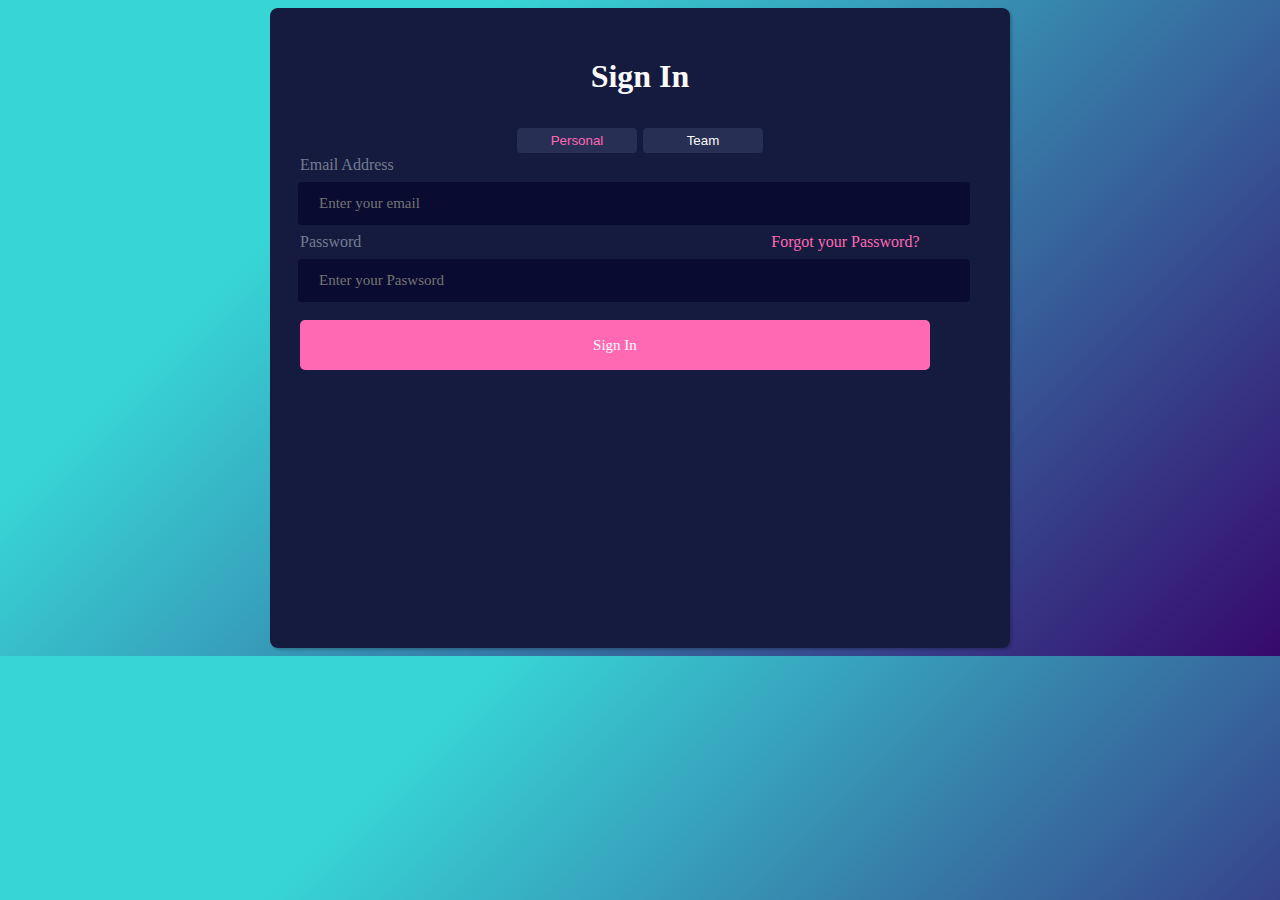
<file: Sign In Form/index.html>
<!DOCTYPE html>
<html lang="en">
<head>
    <meta charset="UTF-8">
    <meta http-equiv="X-UA-Compatible" content="IE=edge">
    <meta name="viewport" content="width=device-width, initial-scale=1.0">
    <title>Sign In Form</title>
    <link rel="stylesheet" href="style.css">
</head>
<body>
   

    <div class="container">
        <h1>Sign In</h1>
        <div class="btns">
               <button class="btn1">Personal</button>
             <button class="btn2">Team</button>
        </div>
          
     <form>
         <label for="email">Email Address</label>
         <input type="text"  placeholder="Enter your email">
         <label for="Paswsord">Password</label>
         <a href="#">Forgot your Password?</a>
         <input type="text"  placeholder="Enter your Paswsord">
     </form>
      <button class="buttons">Sign In</button>
      
</body>
</html>
</file>
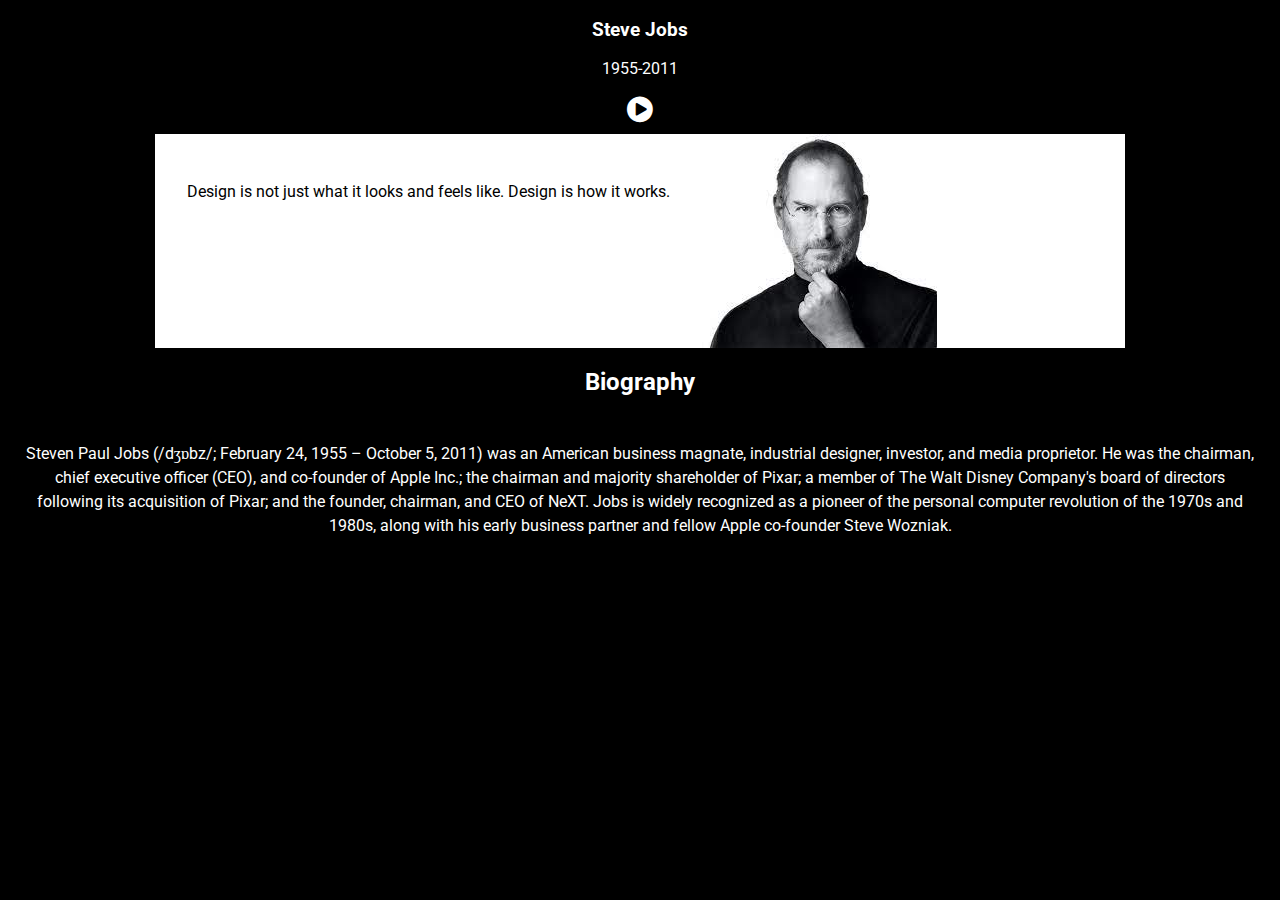
<file: Tribute Page/index.html>
<!DOCTYPE html>
<html lang="en">
<head>
   <meta charset="UTF-8">
   <meta http-equiv="X-UA-Compatible" content="IE=edge">
   <meta name="viewport" content="width=device-width, initial-scale=1.0">
   <title>Tribute Page</title>
       <link rel="stylesheet" href="https://cdnjs.cloudflare.com/ajax/libs/font-awesome/4.7.0/css/font-awesome.min.css">
    <link rel="stylesheet" href="style.css">
</head>
<body>
<div class="container">
   <section>
     <h3>Steve Jobs</h3>
     <p class="date">1955-2011</p>
    <div class="icon">
      <i class="fa fa-play-circle"></i> 
    </div>
     
      
   </section>

<section>
   <div class="split bg-white" >
      <div class="para">
   <p class="section-title title--narrow">Design is not just what it looks and feels like.
      Design is how it works.
   </p>
</div>
<img src="[data-uri]" alt="">
</div>
</div>
</section>

<section>
   <h2>Biography</h2>
  <p class="bio">
   Steven Paul Jobs (/dʒɒbz/; February 24, 1955 – October 5, 2011) was an American business magnate, industrial designer, investor, and media proprietor. He was the chairman, chief executive officer (CEO), and co-founder of Apple Inc.; the chairman and majority shareholder of Pixar; a member of The Walt Disney Company's board of directors following its acquisition of Pixar; and the founder, chairman, and CEO of NeXT. Jobs is widely recognized as a pioneer of the personal computer revolution of the 1970s and 1980s,
    along with his early business partner and fellow Apple co-founder Steve Wozniak.
   </p>
</section>



</div>













  
</body>
</html>
</file>
<file: Sign In Form/style.css>
@import url('https://fonts.googleapis.com/css2?family=Poppins:ital,wght@1,100&display=swap');


body{
    background-color:#36096d;
    background-image: linear-gradient(315deg, #36096d 0%, #37d5d6 74%); 
   box-sizing: border-box;
  
}
/* styling the container */
.container{
 
   background-color: #141b3e;
  height: 600px;
  width: 700px;
  margin: auto;
   padding: 20px;
   border-radius: 8px;
   box-shadow:2px 2px 3px  rgba(0, 0, 0, 0.2);
 
}
/* styling form*/



/* heading*/
h1{
    color: #fafafb;
    text-align: center;
    margin: 30px;
    font-family:inherit;
}
/* styling inputs*/
input{
    
    padding: 10px;
    background-color: #090b30;
    border:  transparent 1px solid;
   width: 90%;
    padding: 12px 20px;
    border-radius: 4px;
   margin: 8px;
    color: #747c92;
    
}
label{
    color: #747c92;
    margin-left: 10px;
}

:placeholder-shown{
    color: #747c92;
    font-family: poppins sans-serif;
    font-size: 15px;
    
}
/*buttons*/

.btns{
    display: flex;
    justify-content: center;
}

.buttons{
    width: 90%;
    color: #fafafb;
    font-family: inherit;
    background-color: hotpink;
    margin: 10px;
    border: none;
    border-radius: 5px;
    height: 50px;
    font-size: 15px;
}

/* link*/
a{
   
   text-decoration: none;
   color: hotpink;
   margin-left: 58%;
  
}
/*button*/

.btn1{
    width: 120px;
    color: hotpink;
    padding: 5px;
    border: none;
    background-color:#282f54;
    margin: 3px;
    border-radius: 4px;
}

.btn2{
    width: 120px;
    color: #fafafb;
    padding: 5px;
    border: none;
    background-color:#282f54;
    margin: 3px;
    border-radius: 4px;
}
</file>
<file: Tribute Page/style.css>
@import url('https://fonts.googleapis.com/css2?family=Roboto:wght@300&display=swap');

body{
    margin: 0;
    background-color: black;
    font-family: Roboto;
}


.date{
    text-align: center;
    color: white;
}

h3{
    text-align: center;
    color: white;
}

.split{
display: flex;
max-width: 970px;
width: 100%;
  margin: auto;


}

.bg-white{
    background-color: white;
}

h2{
    color: white;
    text-align: center;
}
.para{
    padding: 2em;
}

.bio{
    text-align: center;
    color: white; 
   padding: 2%;
    line-height: 1.5em;
   
}

i{
    color: white;
   align-items: center;
}
.icon{
    display: flex;
    align-items: center;
    justify-content: center;
    margin-bottom: 10px;
    font-size: 30px;
}



@media(max-width:600px){
    .split{
        flex-direction: row; 
    }

    .para{
        padding: 2em;
    }
    img{ width:40%;
      display: block;
       
        
    }
    .section-title{
        line-height: 1.5em;
        text-align: center;
    }
    .bio{
       padding: 2%;
    }
}
</file>
